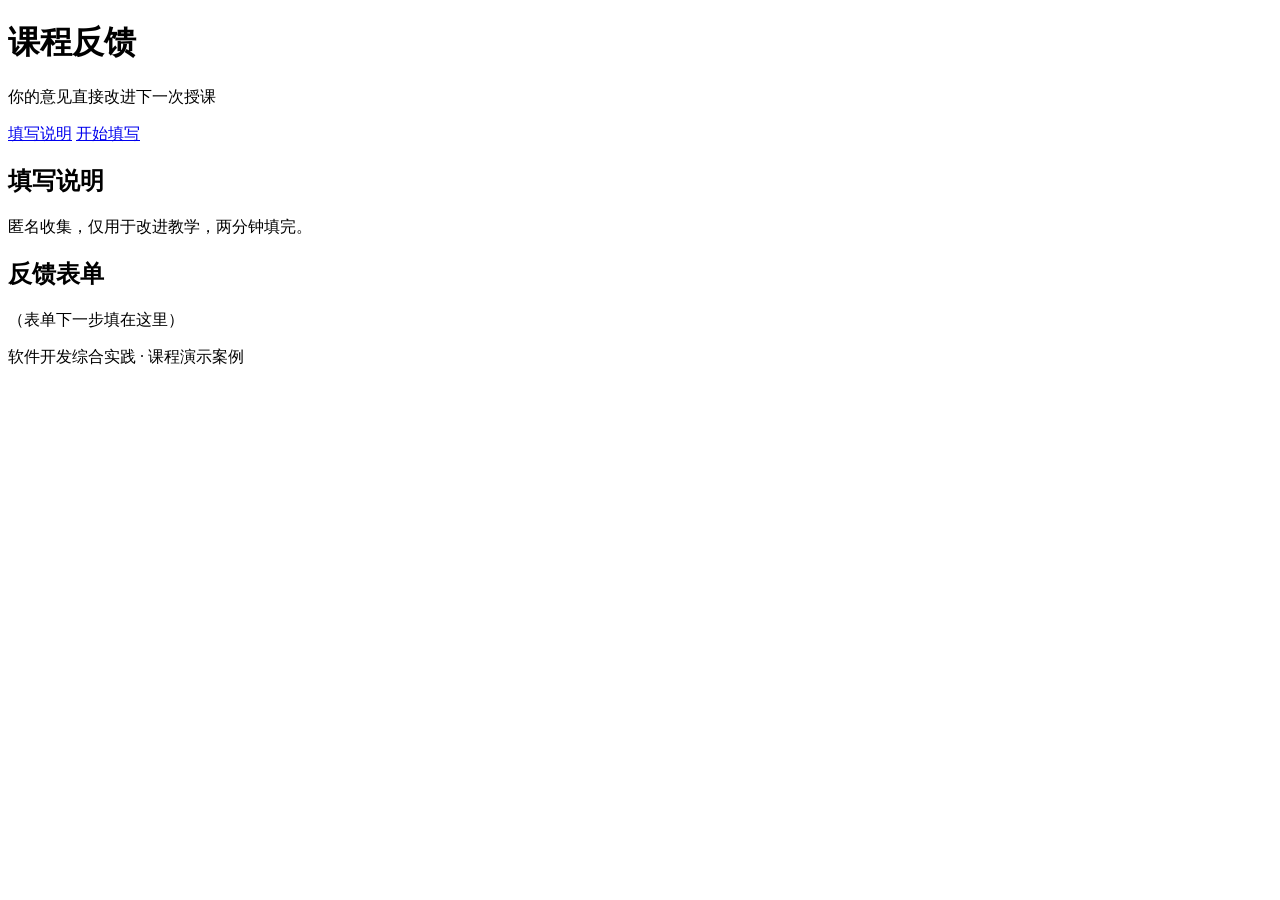
<file: index.html>
<!DOCTYPE html>
<html lang="zh-CN">
<head>
  <meta charset="UTF-8">
  <meta name="viewport" content="width=device-width, initial-scale=1.0">
  <title>课程反馈</title>
</head>
<body>
  <header>
    <h1>课程反馈</h1>
    <p>你的意见直接改进下一次授课</p>
  </header>
  <nav>
    <a href="#intro">填写说明</a>
    <a href="#form">开始填写</a>
  </nav>
  <main>
    <section id="intro">
      <h2>填写说明</h2>
      <p>匿名收集，仅用于改进教学，两分钟填完。</p>
    </section>
    <section id="form">
      <h2>反馈表单</h2>
      <p>（表单下一步填在这里）</p>
    </section>
  </main>
  <footer>
    <p>软件开发综合实践 · 课程演示案例</p>
  </footer>
</body>
</html>
</file>
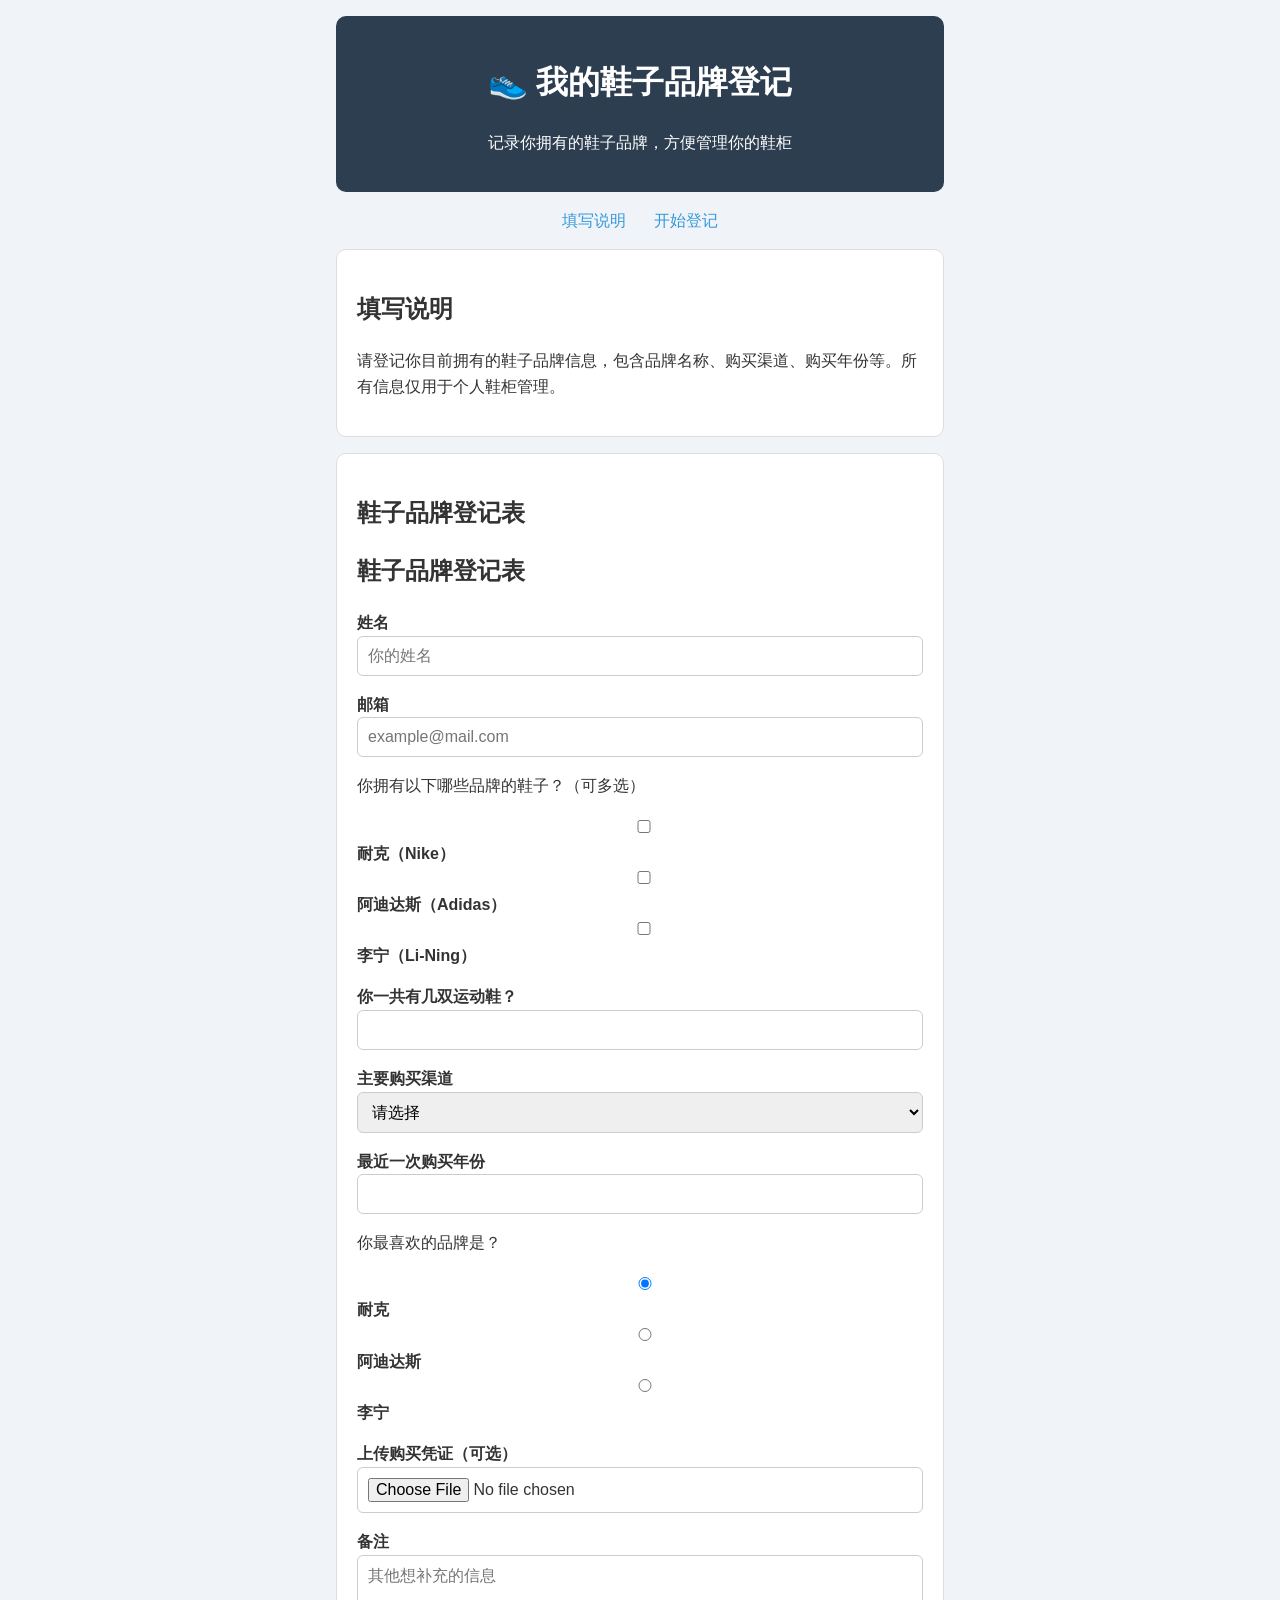
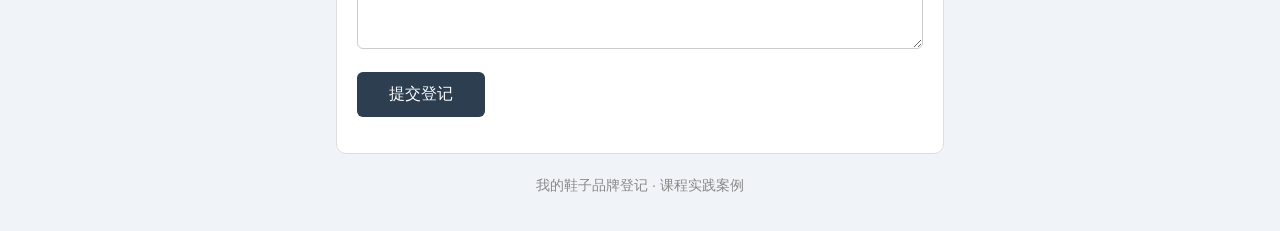
<file: collect-form/index.html>
<!DOCTYPE html>
<html lang="zh-CN">
<head>
    <meta charset="UTF-8">
    <meta name="viewport" content="width=device-width, initial-scale=1.0">
    <title>我的鞋子品牌登记</title>
    <link rel="stylesheet" href="css/style.css">
</head>
<body>
    <header>
        <h1>👟 我的鞋子品牌登记</h1>
        <p>记录你拥有的鞋子品牌，方便管理你的鞋柜</p >
    </header>
    <nav>
        <a href=" ">填写说明</a >
        <a href="#form">开始登记</a >
    </nav>
    <main>
        <section id="intro">
            <h2>填写说明</h2>
            <p>请登记你目前拥有的鞋子品牌信息，包含品牌名称、购买渠道、购买年份等。所有信息仅用于个人鞋柜管理。</p >
        </section>
        <section id="form">
            <h2>鞋子品牌登记表</h2>
            <h2>鞋子品牌登记表</h2>
<form action="#" method="get">

    <p>
        <label for="name">姓名</label>
        <input type="text" id="name" name="name" placeholder="你的姓名" required>
    </p >

    <p>
        <label for="email">邮箱</label>
        <input type="email" id="email" name="email" placeholder="example@mail.com" required>
    </p >

    <p>你拥有以下哪些品牌的鞋子？（可多选）</p >
    <p>
        <label><input type="checkbox" name="brand" value="nike"> 耐克（Nike）</label>
        <label><input type="checkbox" name="brand" value="adidas"> 阿迪达斯（Adidas）</label>
        <label><input type="checkbox" name="brand" value="lining"> 李宁（Li-Ning）</label>
    </p >

    <p>
        <label for="count">你一共有几双运动鞋？</label>
        <input type="number" id="count" name="count" min="1" max="50" required>
    </p >

    <p>
        <label for="channel">主要购买渠道</label>
        <select id="channel" name="channel" required>
            <option value="">请选择</option>
            <option value="online">线上（官网/电商）</option>
            <option value="offline">线下实体店</option>
            <option value="daigou">代购</option>
        </select>
    </p >

    <p>
        <label for="year">最近一次购买年份</label>
        <input type="number" id="year" name="year" min="2020" max="2026" required>
    </p >

    <p>你最喜欢的品牌是？</p >
    <p>
        <label><input type="radio" name="favorite" value="nike" checked> 耐克</label>
        <label><input type="radio" name="favorite" value="adidas"> 阿迪达斯</label>
        <label><input type="radio" name="favorite" value="lining"> 李宁</label>
    </p >

    <p>
        <label for="receipt">上传购买凭证（可选）</label>
        <input type="file" id="receipt" name="receipt">
    </p >

    <p>
        <label for="note">备注</label><br>
        <textarea id="note" name="note" rows="4" maxlength="200" placeholder="其他想补充的信息"></textarea>
    </p >

    <p>
        <button type="submit">提交登记</button>
    </p >
</form>
        </section>
    </main>
    <footer>
        <p>我的鞋子品牌登记 · 课程实践案例</p >
    </footer>
</body>
</html>
</file>
<file: collect-form/css/style.css>
* {
    box-sizing: border-box;
}

body {
    font-family: "Microsoft YaHei", "PingFang SC", sans-serif;
    color: #333;
    line-height: 1.6;
    background-color: #f0f4f8;
    max-width: 640px;
    margin: 0 auto;
    padding: 16px;
}

header {
    text-align: center;
    background: #2c3e50;
    color: #fff;
    padding: 20px;
    border-radius: 10px;
}

nav {
    text-align: center;
    margin: 16px 0;
}

nav a {
    color: #3498db;
    text-decoration: none;
    margin: 0 12px;
}

section {
    background: #fff;
    border: 1px solid #ddd;
    border-radius: 10px;
    padding: 20px;
    margin-bottom: 16px;
}

label {
    font-weight: bold;
}

input, select, textarea {
    width: 100%;
    padding: 10px;
    border: 1px solid #ccc;
    border-radius: 6px;
    font-size: 16px;
}

button {
    background: #2c3e50;
    color: #fff;
    border: none;
    padding: 12px 32px;
    border-radius: 6px;
    font-size: 16px;
    cursor: pointer;
}

button:hover {
    background: #34495e;
}

footer {
    text-align: center;
    color: #888;
    font-size: 14px;
    margin-top: 20px;
}
</file>
